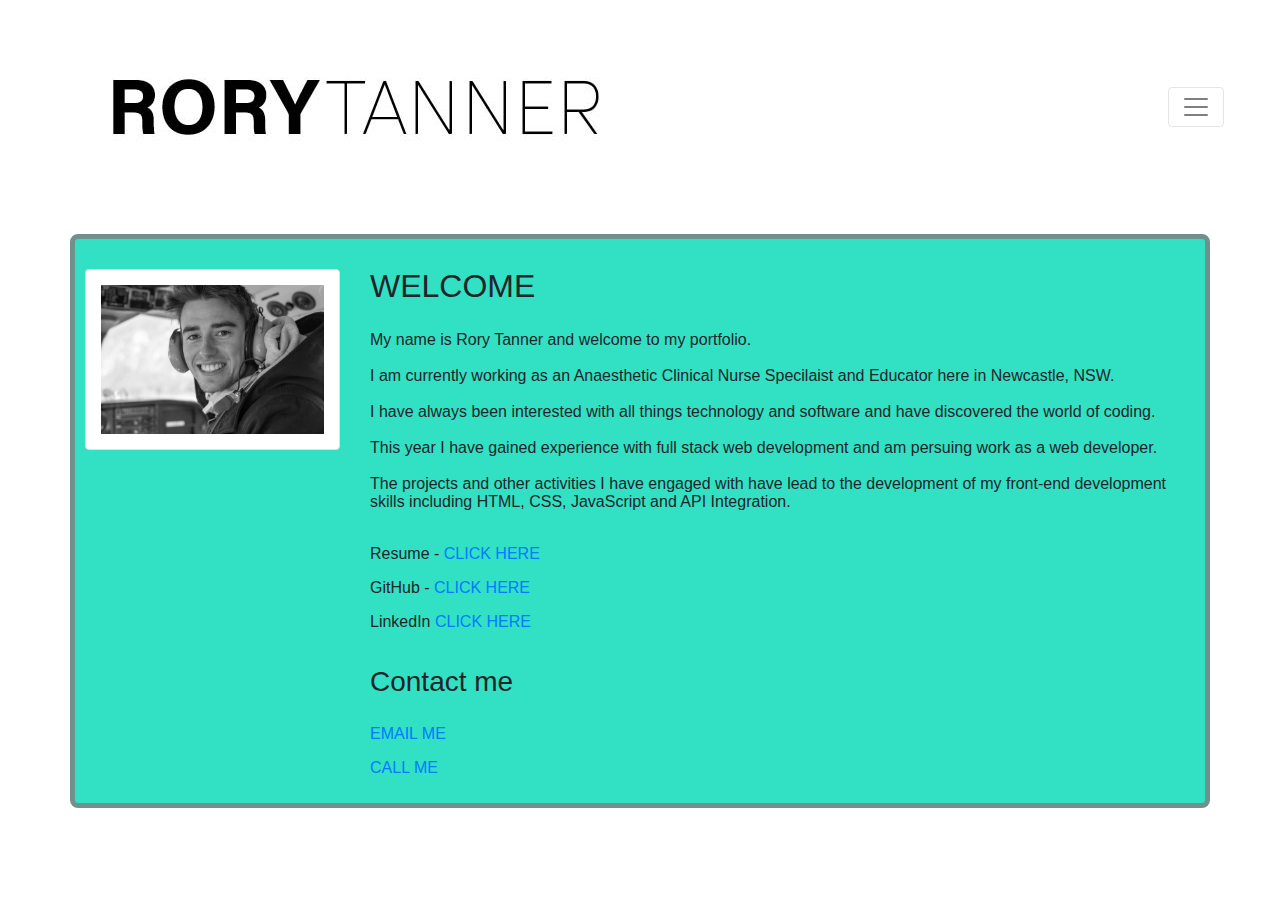
<file: index.html>
<!-- Demo Layout for Bootstrap (with cards) -->
<!DOCTYPE html>
<html lang="en-us">

<head>

  <meta charset="UTF-8">
  <!-- We need the following responsive meta tag to ensure things scale correctly across varying
  devices. -->
  <meta name="viewport" content="width=device-width, initial-scale=1, shrink-to-fit=no">

  <title>Rory Tanner</title>

  <!-- We need to bring in the bootstrap CSS -->
  <link
    rel="stylesheet"
    href="https://stackpath.bootstrapcdn.com/bootstrap/4.4.1/css/bootstrap.min.css"
    integrity="sha384-Vkoo8x4CGsO3+Hhxv8T/Q5PaXtkKtu6ug5TOeNV6gBiFeWPGFN9MuhOf23Q9Ifjh"
    crossorigin="anonymous"
  />

  <!-- CSS Reference -->
  <link rel="stylesheet" href="style.css">
</head>

<body>

  <!--Navbar-->
<nav class="navbar navbar-light navbar-1 white mb-4" id="navbar">

  <!-- Navbar brand -->
  <a class="navbar-brand" id="" href="index.html"> <img src="./imagefiles/RORYTANNERLOGO.jpg" class="img-fluid" alt="RORYTANNERLOGO"><span class="float-right"></span></a>
  
  <!-- Collapse button -->
  <button class="navbar-toggler collapsed" type="button" data-toggle="collapse" data-target="#navbarSupportedContent15" aria-controls="navbarSupportedContent15" aria-expanded="false" aria-label="Toggle navigation"><span class="navbar-toggler-icon"></span></button>
  
    <!-- Collapsible content -->
    <div class="collapse navbar-collapse" id="navbarSupportedContent15"> 
  
      <!-- Links -->
      <ul class="navbar-nav">
        <li class="nav-item active">
          <a class="nav-link" href="index.html">About Me  <span class="sr-only">(current)</span></a>
        </li>
        <li class="nav-item">
          <a class="nav-link" href="portfolio.html">Portfolio</a>
        </li>
        <li class="nav-item">
          <a class="nav-link" href="./ContactPage/contact.html">Contact</a>
        </li>
      </ul>
      <!-- Links -->
  
    </div>
    <!-- Collapsible content -->
  
  </nav>
  <!--/.Navbar-->
  <br>
  <br>





  <!-- Main Body goes in Container -->
  <div class="container">
    <div class="row">
      <div class="col-lg-3">
        <img class="img img-thumbnail" id="image" src="./imagefiles/pilot.jpeg">
      </div>
      <div class="col-lg-9">
        <br>
        <h2>WELCOME</h2>
        <br>
        <p>My name is Rory Tanner and welcome to my portfolio.
        <br>
        <br>
        I am currently working as an Anaesthetic Clinical Nurse Specilaist and Educator here in Newcastle, NSW. 
        <br>
        <br>
        I have always been interested with all things technology and software and have discovered the world of coding. 
        <br>
        <br>
        This year I have gained experience with full stack web development and am persuing work as a web developer. 
        <br>
        <br>
        The projects and other activities I have engaged with have lead to the development of my front-end development skills including HTML, CSS, JavaScript and API Integration. <br>
        </p>
        <br>
        <p> Resume - 
        <a href="https://drive.google.com/file/d/1wGTfXTzJonYh9AWqPIfRbxSQIz5SSfrE/view?usp=sharing"> CLICK HERE </a></p>
        <p>GitHub - <a href="https://github.com/rorydavidtanner"> CLICK HERE </a> </p>
        <p>LinkedIn <a href="https://www.linkedin.com/in/rorytanner"> CLICK HERE </a> </p>
        <br>
        <h3>Contact me</h3>
        <br>
        <p> <a href="mailto:roryscoding@gmail.com"> EMAIL ME </a> </p>
        <p> <a href="tel:0423840056"> CALL ME </a> </p>
      </div>
    </div>
    <br>
  </div>

  <!-- Here we bring in some scripts required to allow some Bootstrap components to work.
    For now, this is code to copy and paste. We'll get to script elements soon enough. -->
  <script
    src="https://code.jquery.com/jquery-3.4.1.slim.min.js"
    integrity="sha384-J6qa4849blE2+poT4WnyKhv5vZF5SrPo0iEjwBvKU7imGFAV0wwj1yYfoRSJoZ+n"
    crossorigin="anonymous"
  ></script>
  <script
    src="https://cdn.jsdelivr.net/npm/popper.js@1.16.0/dist/umd/popper.min.js"
    integrity="sha384-Q6E9RHvbIyZFJoft+2mJbHaEWldlvI9IOYy5n3zV9zzTtmI3UksdQRVvoxMfooAo"
    crossorigin="anonymous"
  ></script>
  <script
    src="https://stackpath.bootstrapcdn.com/bootstrap/4.4.1/js/bootstrap.min.js"
    integrity="sha384-wfSDF2E50Y2D1uUdj0O3uMBJnjuUD4Ih7YwaYd1iqfktj0Uod8GCExl3Og8ifwB6"
    crossorigin="anonymous"
  ></script>
</body>

</html>
</file>
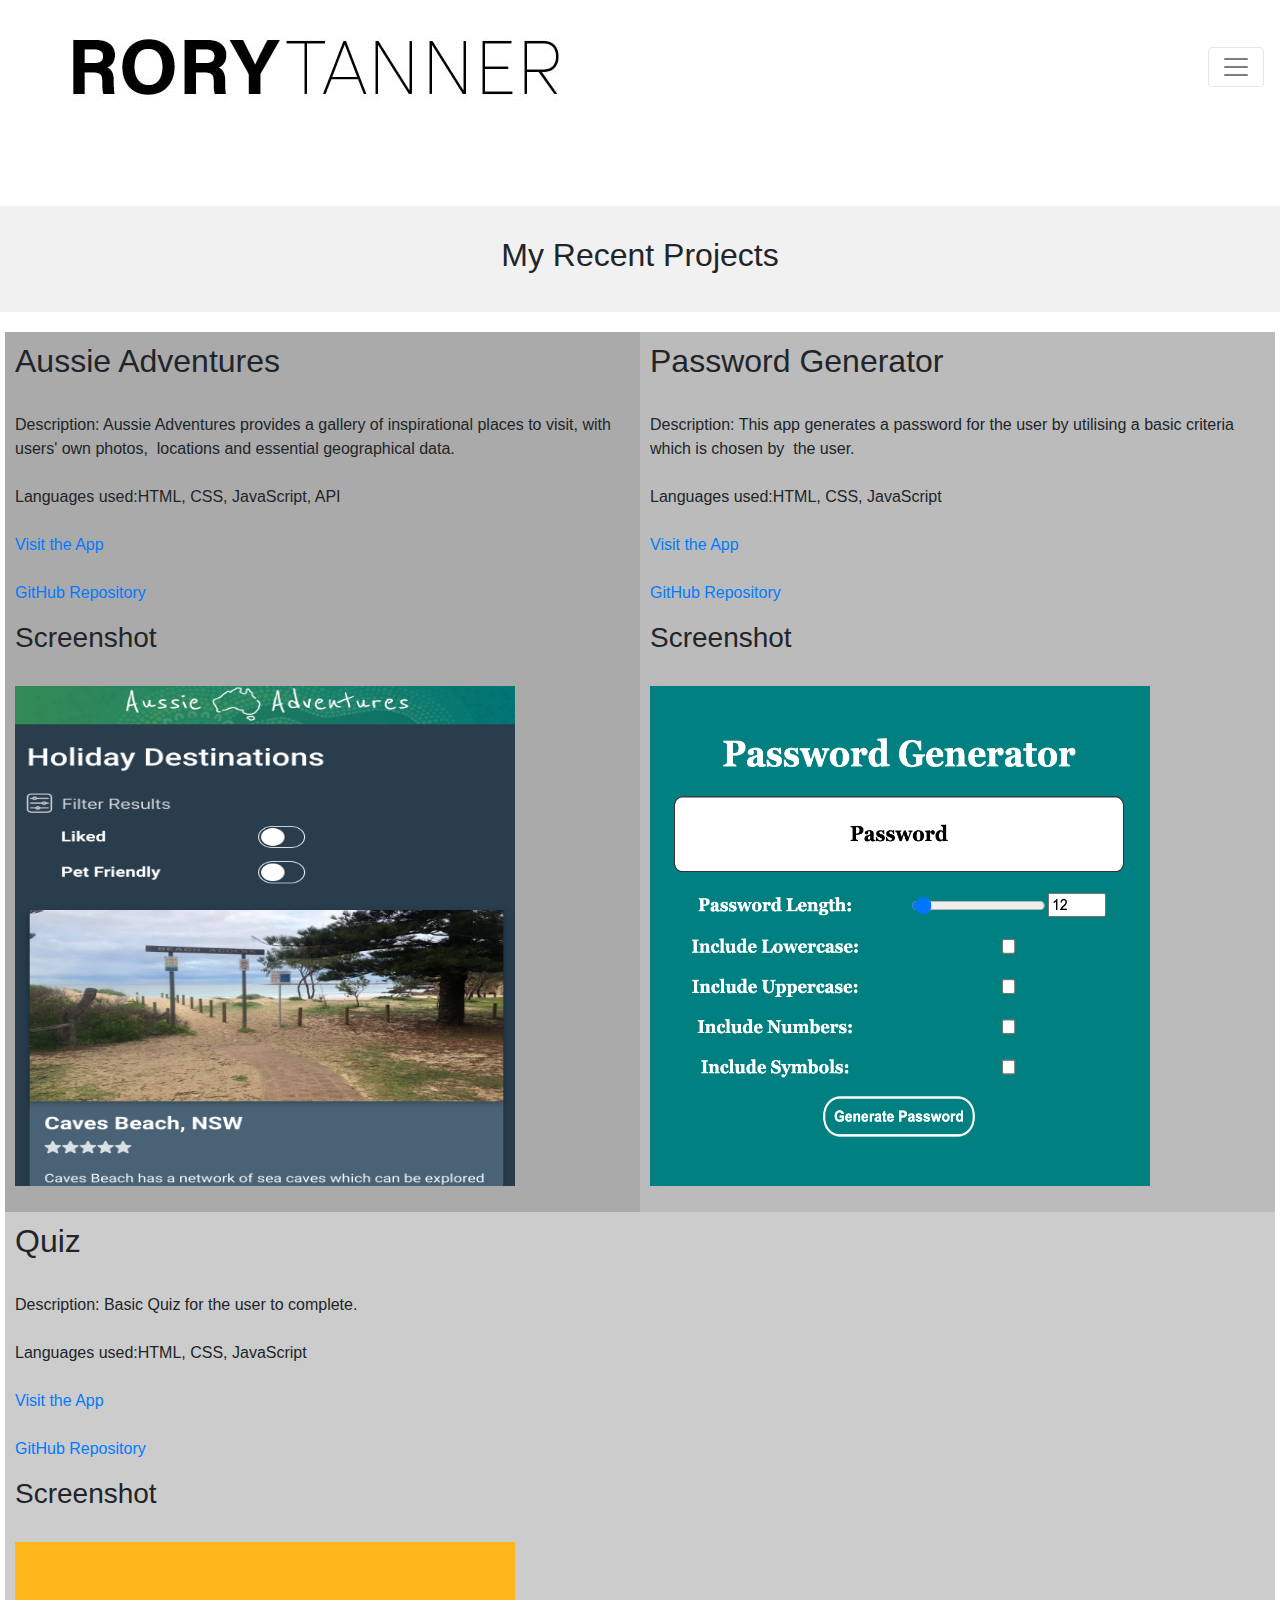
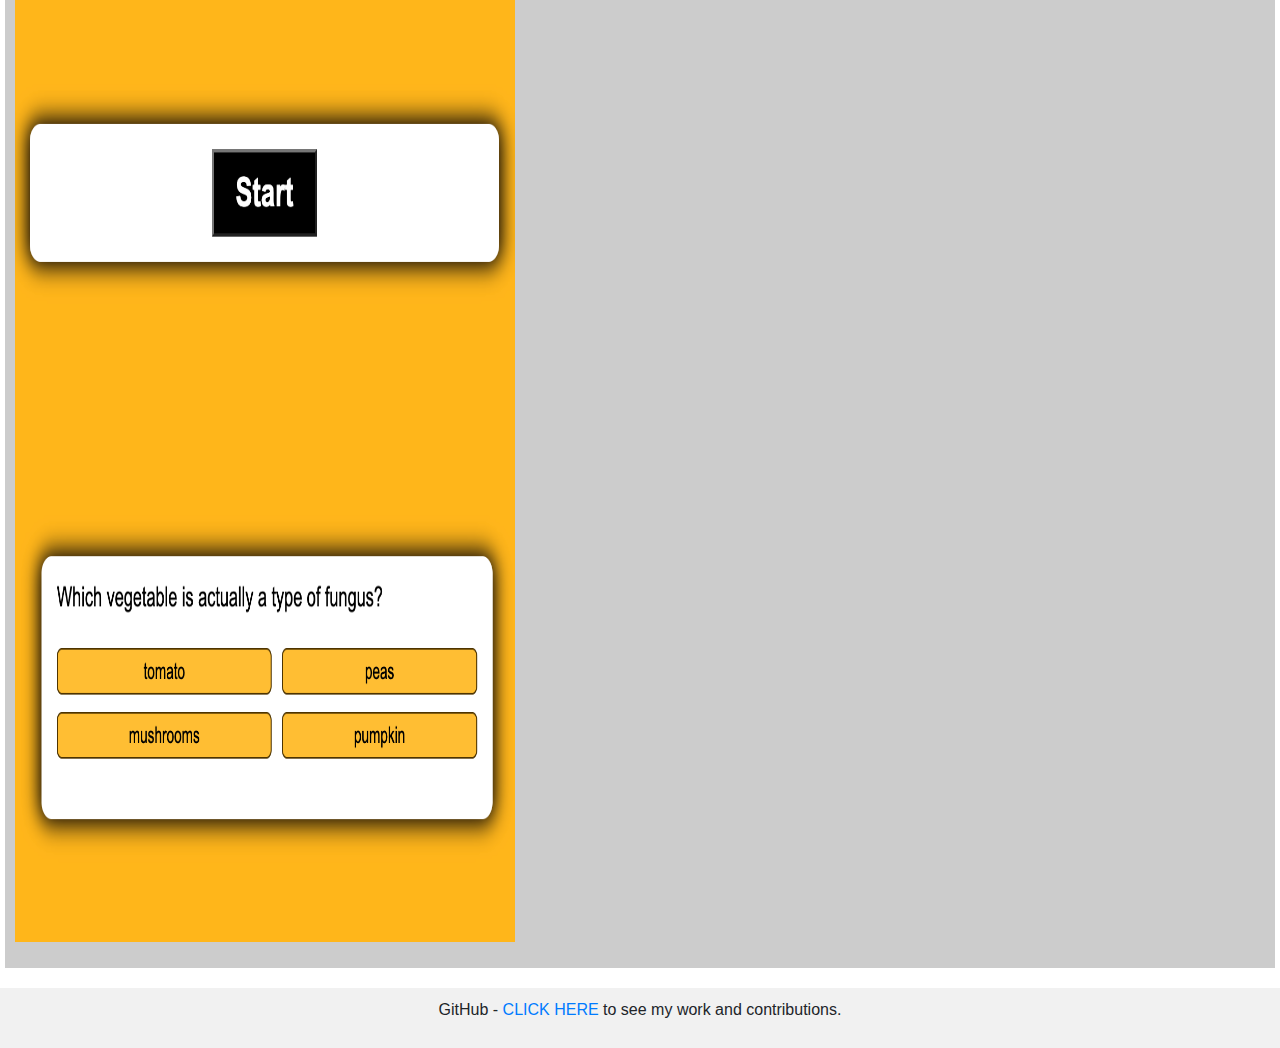
<file: portfolio.html>
<!-- Demo Layout for Bootstrap (with cards) -->
<!DOCTYPE html>
<html lang="en-us">

<head>

  <meta charset="UTF-8">
  <!-- We need the following responsive meta tag to ensure things scale correctly across varying
  devices. -->
  <meta name="viewport" content="width=device-width, initial-scale=1, shrink-to-fit=no">

  <title>Rory Tanner - Portfolio</title>

  <!-- We need to bring in the bootstrap CSS -->
  <link
    rel="stylesheet"
    href="https://stackpath.bootstrapcdn.com/bootstrap/4.4.1/css/bootstrap.min.css"
    integrity="sha384-Vkoo8x4CGsO3+Hhxv8T/Q5PaXtkKtu6ug5TOeNV6gBiFeWPGFN9MuhOf23Q9Ifjh"
    crossorigin="anonymous"
  />

</head>

<body>

  <!--Navbar-->
<nav class="navbar navbar-light navbar-1 white mb-4">

<!-- Navbar brand -->
<a class="navbar-brand" href="index.html"> <img src="./imagefiles/RORYTANNERLOGO.jpg" class="img-fluid" alt="RORYTANNERLOGO"></a>
  
<!-- Collapse button -->
<button class="navbar-toggler collapsed" type="button" data-toggle="collapse" data-target="#navbarSupportedContent15" aria-controls="navbarSupportedContent15" aria-expanded="false" aria-label="Toggle navigation"><span class="navbar-toggler-icon"></span></button>
  
    <!-- Collapsible content -->
    <div class="collapse navbar-collapse" id="navbarSupportedContent15"> 
  
      <!-- Links -->
      <ul class="navbar-nav">
        <li class="nav-item">
          <a class="nav-link" href="index.html">About Me  </a>
        </li>
        <li class="nav-item active">
          <a class="nav-link" href="portfolio.html">Portfolio <span class="sr-only">(current)</span></a>
        </li>
        <li class="nav-item">
          <a class="nav-link" href="./ContactPage/contact.html">Contact</a>
        </li>
      </ul>
      <!-- Links -->
  
    </div>
    <!-- Collapsible content -->
  
  </nav>
  <!--/.Navbar-->
  <br>
  <br>

  <style>
      * {
        box-sizing: border-box;
      }
      
      body {
        font-family: Arial, Helvetica, sans-serif;
      }
      
      /* Style the header */
      .header {
        background-color: #f1f1f1;
        padding: 30px;
        text-align: center;
        font-size: 35px;
      }
      
      /* Container for flexboxes */
      .row {
        display: -webkit-flex;
        display: flex;
        padding: 20px;
      }
      
      /* Create three equal columns that sits next to each other */
      .column {
        -webkit-flex: 1;
        -ms-flex: 1;
        flex: 1;
        padding: 10px;
      }
      /* Style the footer */
      .footer {
        background-color: #f1f1f1;
        padding: 10px;
        text-align: center;
      }
      
      /* Responsive layout - makes the three columns stack on top of each other instead of next to each other */
      @media (max-width: 600px) {
        .row {
          -webkit-flex-direction: column;
          flex-direction: column;
        }
      }
      </style>
      </head>
      <body>
      
      <div class="header">
        <h2>My Recent Projects</h2>
      </div>
      
      <div class="row">
        <div class="column" style="background-color:#aaa;">
        <h2>Aussie Adventures</h2>
        <br>
        <p>
            Description: Aussie Adventures provides a gallery of inspirational places to visit, with users' own photos,  locations and essential geographical data.
            <br>
            <br>
            Languages used:HTML, CSS, JavaScript, API
            <br>
            <br>
            <a href="https://rorydavidtanner.github.io/AussieAdventures/">Visit the App</a>
            <br>
            <br>
            <a href="https://github.com/rorydavidtanner/portfolio">GitHub Repository</a>
            <br>
            <h3>Screenshot</h3>
            <br>
            <img src="./imagefiles/AusAdvent.png" alt="" width=500" height="500">
        </p>
        </div>
        <div class="column" style="background-color:#bbb;">
        <h2>Password Generator</h2>
        <br>
        <p>
            Description: This app generates a password for the user by utilising a basic criteria which is chosen by  the user.
            <br>
            <br>
            Languages used:HTML, CSS, JavaScript
            <br>
            <br>
            <a href="https://rorydavidtanner.github.io/hw3-passwordgenerator/">Visit the App</a>
            <br>
            <br>
            <a href="https://github.com/rorydavidtanner/hw3-passwordgenerator">GitHub Repository</a>
            <br>
            <h3>Screenshot</h3>
            <br>
            <img src="./imagefiles/passwordgen.png" alt="" width="500" height="500">
        </p>
        </div>
        <div class="column" style="background-color:#ccc;">
        <h2>Quiz</h2>
        <br>
        <p>
            Description: Basic Quiz for the user to complete.
            <br>
            <br>
            Languages used:HTML, CSS, JavaScript
            <br>
            <br>
            <a href="https://rorydavidtanner.github.io/hw4-quiz/">Visit the App</a>
            <br>
            <br>
            <a href="https://github.com/rorydavidtanner/hw4-quiz">GitHub Repository</a>
            <br>
            <h3>Screenshot</h3>
            <br>
            <img src="./imagefiles/quizstart.jpg" alt="" width="500" height="500">
            <br>
            <img src="./imagefiles/quizquestion.jpg" alt="" width="500" height="500">
        </p>
        </div>
      </div>
      <div class="footer">
        <p>GitHub - <a href="https://github.com/rorydavidtanner"> CLICK HERE</a> to see my work and contributions.</p>
      </div>
      
      


  <!-- Here we bring in some scripts required to allow some Bootstrap components to work.
    For now, this is code to copy and paste. We'll get to script elements soon enough. -->
  <script
    src="https://code.jquery.com/jquery-3.4.1.slim.min.js"
    integrity="sha384-J6qa4849blE2+poT4WnyKhv5vZF5SrPo0iEjwBvKU7imGFAV0wwj1yYfoRSJoZ+n"
    crossorigin="anonymous"
  ></script>
  <script
    src="https://cdn.jsdelivr.net/npm/popper.js@1.16.0/dist/umd/popper.min.js"
    integrity="sha384-Q6E9RHvbIyZFJoft+2mJbHaEWldlvI9IOYy5n3zV9zzTtmI3UksdQRVvoxMfooAo"
    crossorigin="anonymous"
  ></script>
  <script
    src="https://stackpath.bootstrapcdn.com/bootstrap/4.4.1/js/bootstrap.min.js"
    integrity="sha384-wfSDF2E50Y2D1uUdj0O3uMBJnjuUD4Ih7YwaYd1iqfktj0Uod8GCExl3Og8ifwB6"
    crossorigin="anonymous"
  ></script>
</body>

</html>
</file>
<file: style.css>
p {
    font-family: "Lucida Sans Unicode", "Lucida Grande", sans-serif;
  }

.container {
    background-color: rgb(50, 224, 196);
}

#image {
    margin-top: 20px;
    padding: 15px;
}
/* 
.navbar-toggler {
    position: absolute;
} */

* {
	margin: 0px; 
	padding: 0px; 
	box-sizing: border-box;
}

body, html {
	height: 100%;
	font-family: Poppins-Regular, sans-serif;
  padding: 20px;
  font: 1em Helvetica Neue, Helvetica, Arial, sans-serif;
}

* {box-sizing: border-box;}

p {
  margin: 0 0 1em 0;
}

.container {  
  border: 5px solid rgb(111, 144, 139);
  border-radius: .5em;
  padding: 10px;
  display: flex;
  flex-direction: row-reverse;
}

.item {
  width: 100px;
  height: 100px;
  padding: 10px;
  background-color: rgba(50, 224, 196);
  border: 2px solid rgba(50, 224, 196);
}
</file>
